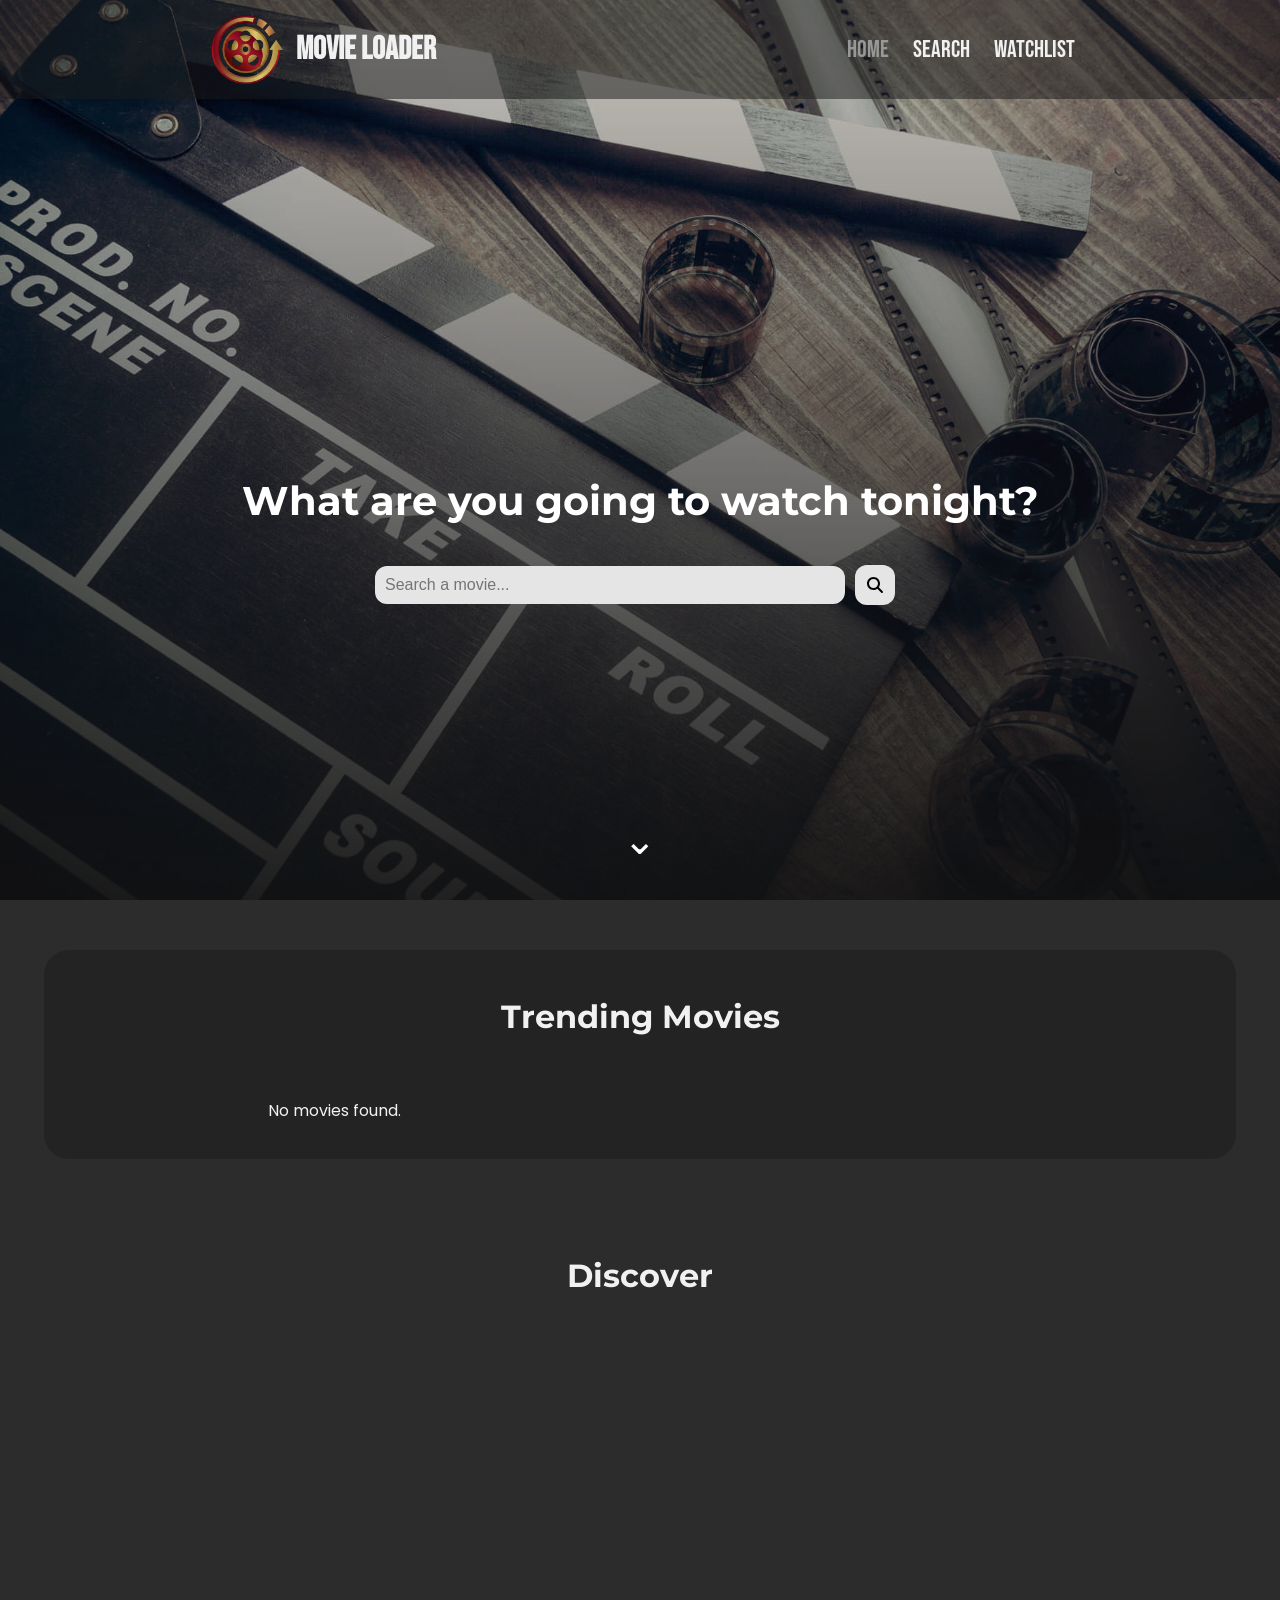
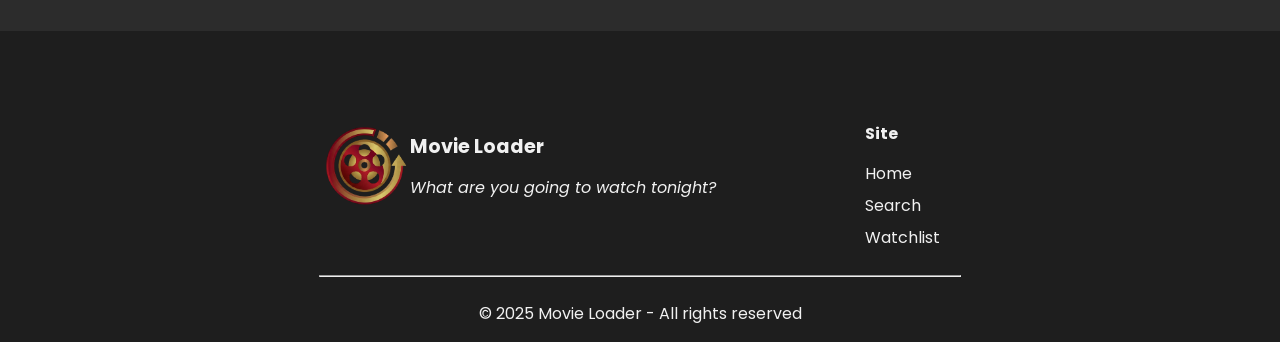
<file: index.html>
<!DOCTYPE html>
<html lang="en">
<head>
    <meta charset="UTF-8">
    <meta name="viewport" content="width=device-width, initial-scale=1.0">
    <title>Movie Loader</title>

    <link rel="stylesheet" href="styles/styles.css">
    <link rel="stylesheet" href="https://unpkg.com/aos@2.3.1/dist/aos.css">

    <link rel="icon" href="assets/icon/icon.png">
</head>
<body>

    <div id="loader">
        <div class="spinner"></div>
    </div>
    
    <header data-aos="fade-down">
        <div class="left">
            <a href="index.html" class="header-home-link" aria-label="Go to home page" tabindex="0">
                <img src="assets/icon/icon.png" alt="Movie Loader logo">
                <h1>Movie Loader</h1>
            </a>
        </div>

        <nav aria-label="Main navigation">
            <a href="#" class="link disabled">Home</a>
            <a href="search.html" class="link">Search</a>
            <a href="watchlist.html" class="link">Watchlist</a>
        </nav>

        <img src="assets/icon/hamburger.png" id="hamburger-button" alt="" aria-label="Open menu">

        <div class="hamburger-overlay" id="hamburger-overlay"></div>

        <nav class="hamburger-menu" id="hamburger-menu" aria-label="Mobile navigation">
            <a href="#" class="link disabled">Home</a>
            <a href="search.html" class="link">Search</a>
            <a href="watchlist.html" class="link">Watchlist</a>
        </nav>
    </header>

    <section class="hero">
        <h3 data-aos="zoom-in">What are you going to watch tonight?</h3>

        <div class="searchBar indexSearchBar" data-aos="zoom-in">
            <input 
                type="text" 
                placeholder="Search a movie..." 
                class="searchInput" 
                id="searchInput" 
                aria-label="Search for a movie"
            >
            <button class="searchBtn" id="searchBtn" aria-label="Search">
                <img src="assets/icon/search.svg" alt="">
            </button>
        </div>

        <a href="#trending" class="scrollHint" aria-label="Scroll to trending movies">
            <span class="arrow" aria-hidden="true">⌄</span>
        </a>
    </section>

    <main>
        <section class="trending" id="trending" data-aos="fade-up">
            <h2>Trending Movies</h2>
            <div id="trending-container"></div>
        </section>

        <section class="discover" id="discover" data-aos="fade-up">
            <h2>Discover</h2>
            <div id="discover-container" class="discover-container" data-aos="fade-up"></div>
            <button id="load-more">Discover More</button>
        </section>
    </main>

    <footer data-aos="fade-up">
        <div class="top-side">
            <div class="logo-side">
                <img src="assets/icon/icon.png" alt="Movie Loader logo">
                <div class="text">
                    <h4>Movie Loader</h4>
                    <p>What are you going to watch tonight?</p>
                </div>
            </div>

            <div class="link-side">
                <h4>Site</h4>
                <a href="index.html" class="link">Home</a>
                <a href="search.html" class="link">Search</a>
                <a href="watchlist.html" class="link">Watchlist</a>
            </div>
        </div>

        <hr>

        <p>© 2025 Movie Loader - All rights reserved</p>
    </footer>

    <script type="module" src="script/common.js"></script>
    <script src="script/components/hamburger.js"></script>
    <script src="script/helpers/loader.js"></script>
    <script type="module" src="script/main/index.js"></script>

    <script src="https://unpkg.com/aos@2.3.1/dist/aos.js"></script>

</body>
</html>
</file>
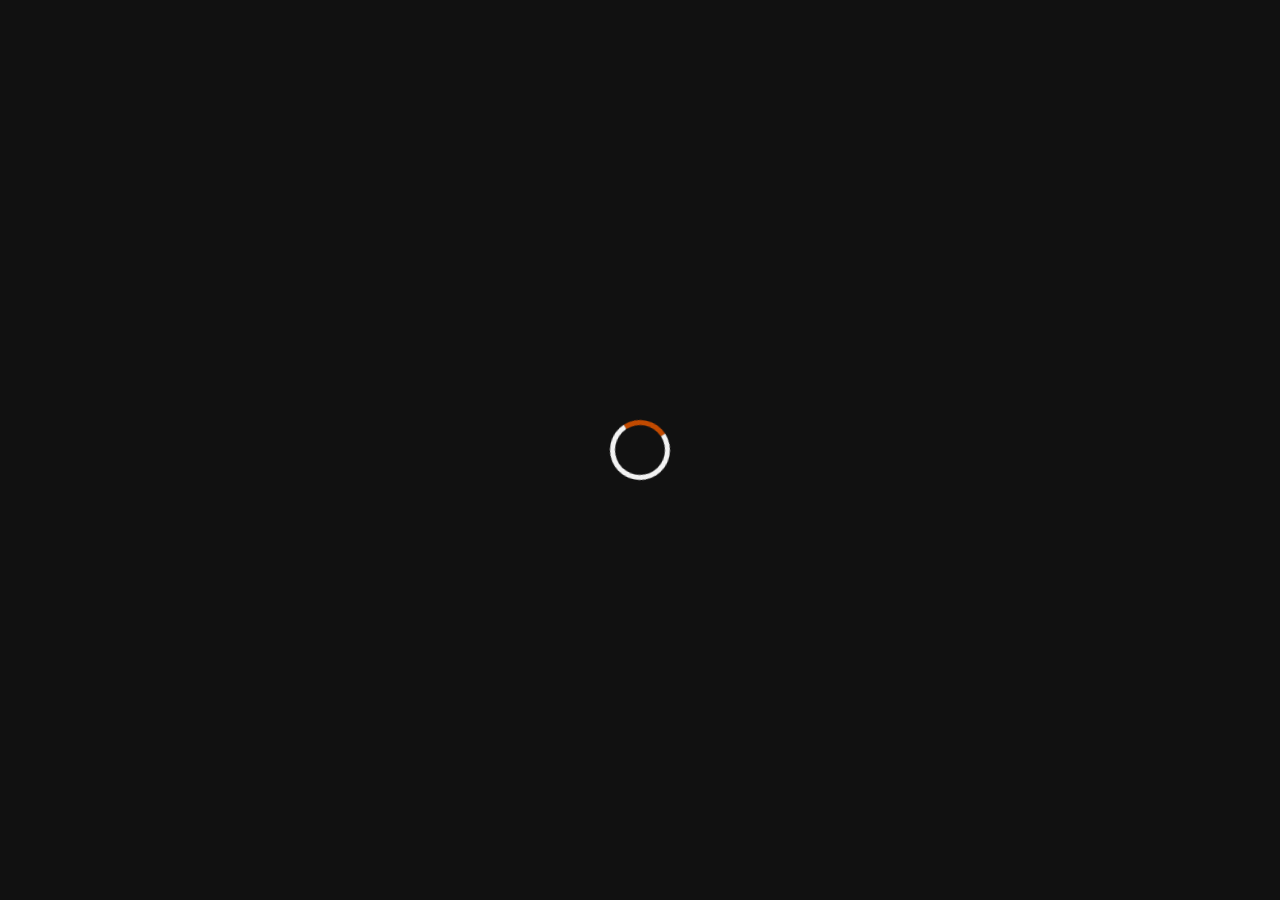
<file: movie.html>
<!DOCTYPE html>
<html lang="en">
<head>
    <meta charset="UTF-8">
    <meta name="viewport" content="width=device-width, initial-scale=1.0">
    <title>Movie</title>

    <link rel="stylesheet" href="styles/styles.css">
    <link rel="stylesheet" href="styles/pages/movieDetails.css">
    <link rel="stylesheet" href="https://unpkg.com/aos@2.3.1/dist/aos.css">

    <link rel="icon" href="assets/icon/icon.png">
</head>

<body>

    <div id="loader">
        <div class="spinner"></div>
    </div>

    <header data-aos="fade-down">
        <div class="left">
            <a href="index.html" class="header-home-link" aria-label="Go to home page" tabindex="0">
                <img src="assets/icon/icon.png" alt="Movie Loader logo">
                <h1>Movie Loader</h1>
            </a>
        </div>

        <nav aria-label="Main navigation">
            <a href="index.html" class="link">Home</a>
            <a href="search.html" class="link">Search</a>
            <a href="watchlist.html" class="link">Watchlist</a>
        </nav>

        <img src="assets/icon/hamburger.png" id="hamburger-button" alt="" aria-label="Open menu">

        <div class="hamburger-overlay" id="hamburger-overlay"></div>

        <nav class="hamburger-menu" id="hamburger-menu" aria-label="Mobile navigation">
            <a href="index.html" class="link">Home</a>
            <a href="search.html" class="link">Search</a>
            <a href="watchlist.html" class="link">Watchlist</a>
        </nav>
    </header>

    <main>
        <div id="movie-container"></div>
    </main>

    <footer style="margin-top: 0;">
        <div class="top-side">
            <div class="logo-side">
                <img src="assets/icon/icon.png" alt="Movie Loader logo">
                <div class="text">
                    <h4>Movie Loader</h4>
                    <p>What are you going to watch tonight?</p>
                </div>
            </div>

            <div class="link-side">
                <h4>Site</h4>
                <a href="index.html" class="link">Home</a>
                <a href="search.html" class="link">Search</a>
                <a href="watchlist.html" class="link">Watchlist</a>
            </div>
        </div>

        <hr>

        <p>© 2025 Movie Loader - All rights reserved</p>
    </footer>

    <script type="module" src="script/common.js"></script>
    <script src="script/components/hamburger.js"></script>
    <script src="script/helpers/loader.js"></script>
    <script type="module" src="script/main/movieDetails.js"></script>

    <script src="https://unpkg.com/aos@2.3.1/dist/aos.js"></script>

</body>
</html>
</file>
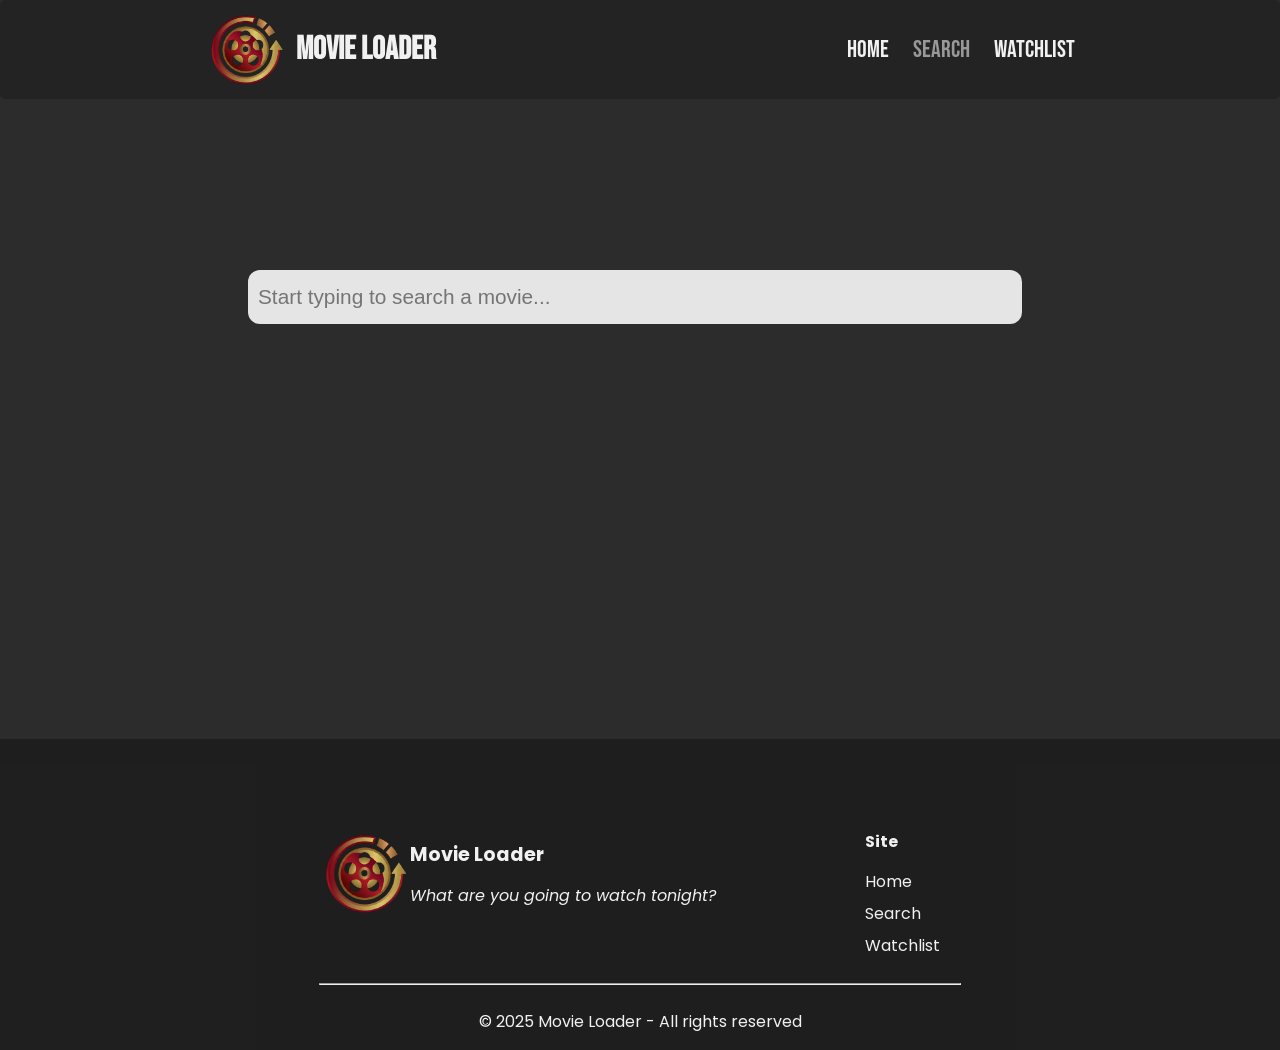
<file: search.html>
<!DOCTYPE html>
<html lang="en">
<head>
    <meta charset="UTF-8">
    <meta name="viewport" content="width=device-width, initial-scale=1.0">
    <title>Search</title>

    <link rel="stylesheet" href="styles/styles.css">
    <link rel="stylesheet" href="https://unpkg.com/aos@2.3.1/dist/aos.css">
    <link rel="icon" href="assets/icon/icon.png">
</head>

<body>

    <div id="loader">
        <div class="spinner"></div>
    </div>

    <header data-aos="fade-down">
        <div class="left">
            <a href="index.html" class="header-home-link" aria-label="Go to home page" tabindex="0">
                <img src="assets/icon/icon.png" alt="Movie Loader logo">
                <h1>Movie Loader</h1>
            </a>
        </div>

        <nav aria-label="Main navigation">
            <a href="index.html" class="link">Home</a>
            <a href="search.html" class="link disabled">Search</a>
            <a href="watchlist.html" class="link">Watchlist</a>
        </nav>

        <img src="assets/icon/hamburger.png" id="hamburger-button" alt="" aria-label="Open menu">

        <div class="hamburger-overlay" id="hamburger-overlay"></div>

        <nav class="hamburger-menu" id="hamburger-menu" aria-label="Mobile navigation">
            <a href="index.html" class="link">Home</a>
            <a href="search.html" class="link disabled">Search</a>
            <a href="watchlist.html" class="link">Watchlist</a>
        </nav>
    </header>

    <main>
        <div class="searchBar searchSearchBar" data-aos="zoom-in">
            <input 
                type="text" 
                placeholder="Start typing to search a movie..." 
                class="searchInput" 
                id="searchInput"
                aria-label="Search for a movie"
            >
        </div>

        <section class="search" id="search" data-aos="fade-up">
            <div id="results-info" class="results-info" aria-live="polite"></div>
            <div id="search-container"></div>
            <div id="end-message" aria-live="polite"></div>
        </section>
    </main>

    <footer>
        <div class="top-side">
            <div class="logo-side">
                <img src="assets/icon/icon.png" alt="Movie Loader logo">
                <div class="text">
                    <h4>Movie Loader</h4>
                    <p>What are you going to watch tonight?</p>
                </div>
            </div>

            <div class="link-side">
                <h4>Site</h4>
                <a href="index.html" class="link">Home</a>
                <a href="search.html" class="link">Search</a>
                <a href="watchlist.html" class="link">Watchlist</a>
            </div>
        </div>

        <hr>

        <p>© 2025 Movie Loader - All rights reserved</p>
    </footer>

    <script type="module" src="script/common.js"></script>
    <script src="script/components/hamburger.js"> </script>
    <script src="script/helpers/loader.js"></script>
    <script type="module" src="script/main/search.js"></script>

    <script src="https://unpkg.com/aos@2.3.1/dist/aos.js"></script>

</body>
</html>
</file>
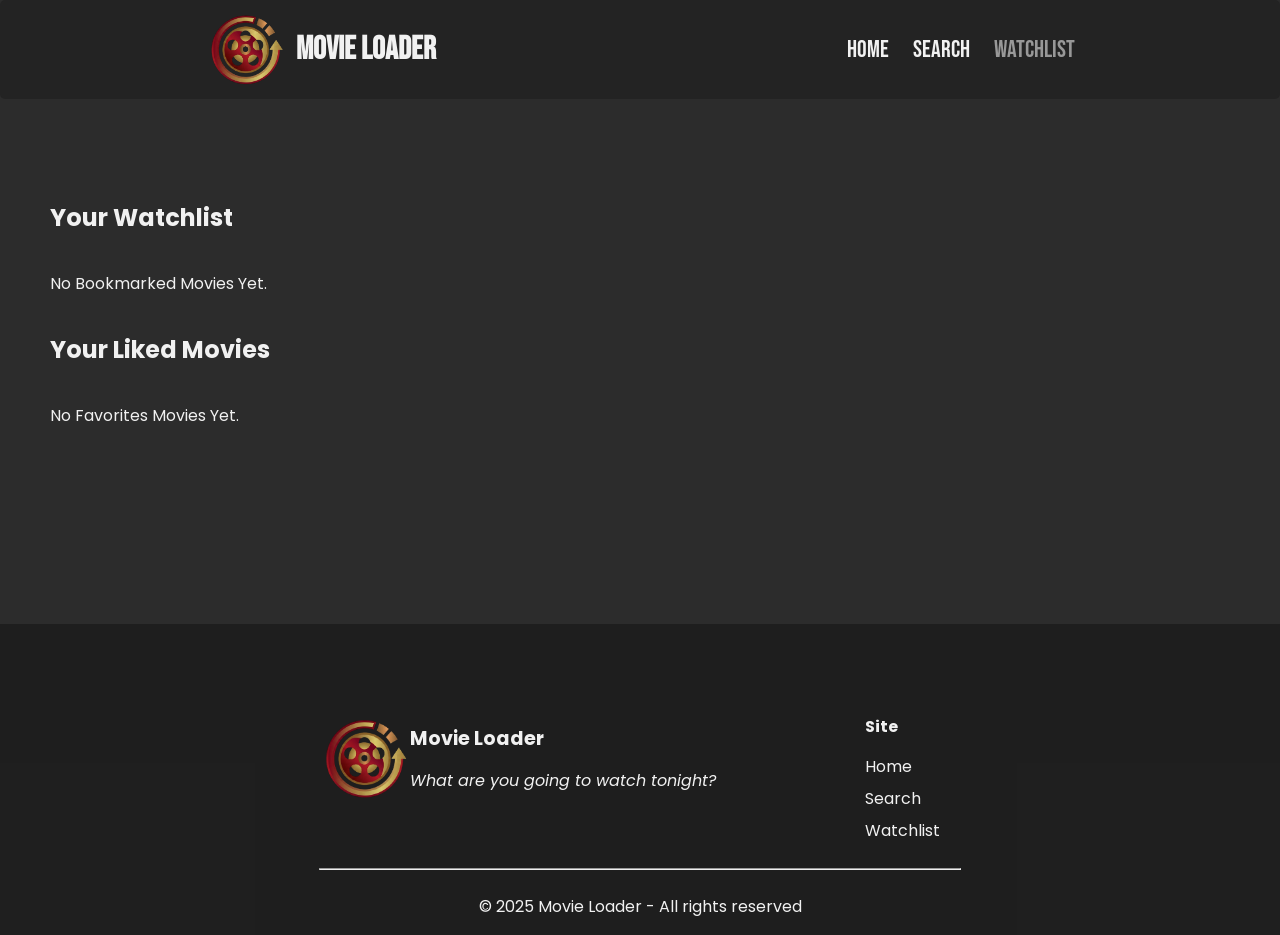
<file: watchlist.html>
<!DOCTYPE html>
<html lang="en">
<head>
    <meta charset="UTF-8">
    <meta name="viewport" content="width=device-width, initial-scale=1.0">
    <title>Watchlist</title>

    <link rel="stylesheet" href="styles/styles.css">
    <link rel="stylesheet" href="styles/pages/watchlist.css">
    <link rel="stylesheet" href="https://unpkg.com/aos@2.3.1/dist/aos.css">

    <link rel="icon" href="assets/icon/icon.png">
</head>

<body>

    <div id="loader">
        <div class="spinner"></div>
    </div>

    <header data-aos="fade-down">
        <div class="left">
            <a href="index.html" class="header-home-link" aria-label="Go to home page" tabindex="0">
                <img src="assets/icon/icon.png" alt="Movie Loader logo">
                <h1>Movie Loader</h1>
            </a>
        </div>

        <nav aria-label="Main navigation">
            <a href="index.html" class="link">Home</a>
            <a href="search.html" class="link">Search</a>
            <a href="watchlist.html" class="link disabled">Watchlist</a>
        </nav>

        <img src="assets/icon/hamburger.png" id="hamburger-button" aria-label="Open menu" alt="">

        <div class="hamburger-overlay" id="hamburger-overlay"></div>

        <nav class="hamburger-menu" id="hamburger-menu" aria-label="Mobile navigation">
            <a href="index.html" class="link">Home</a>
            <a href="search.html" class="link">Search</a>
            <a href="watchlist.html" class="link disabled">Watchlist</a>
        </nav>
    </header>

    <main>
        <section id="watchlist-container">
            <h1>Your Watchlist</h1>
            <div id="bookmarks-container"></div>

            <h2>Your Liked Movies</h2>
            <div id="favorites-container"></div>
        </section>
    </main>

    <footer style="margin-top: 0;">
        <div class="top-side">
            <div class="logo-side">
                <img src="assets/icon/icon.png" alt="Movie Loader logo">
                <div class="text">
                    <h4>Movie Loader</h4>
                    <p>What are you going to watch tonight?</p>
                </div>
            </div>

            <div class="link-side">
                <h4>Site</h4>
                <a href="index.html" class="link">Home</a>
                <a href="search.html" class="link">Search</a>
                <a href="watchlist.html" class="link">Watchlist</a>
            </div>
        </div>

        <hr>

        <p>© 2025 Movie Loader - All rights reserved</p>
    </footer>

    <script type="module" src="script/common.js"></script>
    <script src="script/components/hamburger.js"></script>
    <script src="script/helpers/loader.js"></script>
    <script type="module" src="script/main/watchlist.js"></script>

    <script src="https://unpkg.com/aos@2.3.1/dist/aos.js"></script>

</body>
</html>
</file>
<file: styles/styles.css>
/* Variables */
@import url(variables.css);

/* Layout */
@import url(layout/header.css);
@import url(layout/hamburger.css);
@import url(layout/hero.css);
@import url(layout/main.css);
@import url(layout/footer.css);

/* Components */
@import url(components/animation.css);
@import url(components/button.css);
@import url(components/card.css);
@import url(components/searchBar.css);
@import url(components/loader.css);

*{
    /* outline: solid red 2px; */
    transition: all 0.2s ease;
}

html{
    scroll-behavior: smooth;  
}

html, body {
    height: 100vh;
    margin: 0;
    padding: 0;
}

/* Accessibility : focus visible */
a:focus-visible, button:focus-visible, .link:focus-visible, .searchBtn:focus-visible, #searchInput:focus-visible {
    outline: 5px solid var(--accessibility-focus-color);
    outline-offset: 2px;
    border-radius: 7px;
    box-shadow: 0 0 0 4px rgba(88,166,255,0.2);
    z-index: 20;
}

#searchInput:focus-visible{
    outline: 3px solid var(--accessibility-focus-color);
}

body{
    margin: 0;
    padding: 0;
    box-sizing: border-box;

    display: flex;
    flex-direction: column;
    min-height: 100vh;

    color: var(--default-text-color);
    background: var(--default-background-color);
    font-family: Poppins; /* Default Fonts */

}

/* Link Style */
.link{
    color: var(--default-text-color);
    text-decoration: none;
}

.link:hover{
    transform: scale(1.05);
    text-decoration: underline;
}

/* Disabled Link */
.disabled{
    pointer-events: none;
    color: rgb(152, 152, 152) !important;
}

/* End Searching Message */
.end-message{
    align-self: flex-end;
    width: 240px;
    max-width: 240px;
    flex: 1;
    font-style: italic;
}

/* MetaScore Badge */
.rating-badge {
    position: absolute;
    top: 10px;
    right: 10px;
    background: rgb(0, 0, 0);
    padding: 5px 8px;
    border-radius: 4px;
    font-weight: bold;
}
</file>
<file: styles/pages/movieDetails.css>
/* BACKDROP */
.movie-backdrop {
    opacity: 0;
    animation: blurBackdropIn 1.2s ease-out 0.1s forwards;
    position: fixed;
    top: 0;
    left: 0;
    width: 100vw;
    height: 100vh;
    background-size: cover;
    background-position: center;
    filter: blur(10px) brightness(0.5);
    z-index: 0;
    pointer-events: none;
}

/* DETAILS CONTAINER */
.movie-details {
    opacity: 0;
    animation: fadeDetailsIn 0.85s var(--animation-type) 0.25s forwards;
    display: flex;
    flex-direction: column;
    gap: 14px;
    max-width: 900px;
    margin: 12vh auto;
    background: var(--movie-details-background-color);
    padding: 16px 18px;
    border-radius: 10px;
    position: relative;
    z-index: 1;
}

.first-line {
    display: flex;
    gap: 18px;
    flex-wrap: wrap;
    align-items: flex-start;
}

.movie-left {
    opacity: 0;
    animation: fadeDetailsIn 0.85s var(--animation-type) 0.35s forwards;
    display: flex;
    flex-direction: column;
    flex-shrink: 0;
}

.poster {
    width: 210px;
    border-radius: 8px;
}

.movie-right {
    flex: 1;
}

.movie-right > div {
    opacity: 0;
    transform: scale(0.95);
    animation: fadePosterIn 0.7s var(--animation-type) 0.45s forwards;
    margin-bottom: 15px;
}

.movie-details h1 {
    margin: 0 0 7px;
    font-size: 1.4rem;
}

.genres {
    opacity: 0.7;
    margin-bottom: 10px;
    font-size: 0.95em;
}

.overview {
    opacity: 0;
    animation: fadeIn 0.7s var(--animation-type) 0.7s forwards;
    margin-bottom: 12px;
    line-height: 1.4;
    font-size: 0.97em;
}

.info-grid {
    opacity: 0;
    animation: fadeIn 0.7s var(--animation-type) 0.85s forwards;
    display: flex;
    flex-direction: column;
    gap: 6px;
    font-size: 0.97em;
}

.info-grid p {
    margin: 0;
}

.title {
    display: flex; 
    justify-content: space-between;
}

/* CASTING */

.actors-container > p {
    font-size: 1.05rem;
    margin-bottom: 10px;
}

.actors-container{
    opacity: 0;
    animation: fadeDetailsIn 0.7s var(--animation-type) 1s forwards;
}

.actor-card {
    background: var(--actors-card-background-color);
    border-radius: 7px;
    padding: 7px;
    text-align: center;
    transition: transform 0.2s, box-shadow 0.2s;
    width: 110px;
}

.actor-card:hover {
    transform: translateY(-5px);
    box-shadow: 0 4px 12px rgba(0,0,0,0.5);
}

.actor-card img {
    width: 100%;
    height: 110px;
    object-fit: cover;
    border-radius: 7px;
    margin-bottom: 6px;
}

.actor-name {
    font-weight: bold;
    font-size: 0.82rem;
    margin-bottom: 2px;
}

.actor-character {
    font-size: 0.7rem;
    opacity: 0.7;
}

.movie-right span.year {
    color: gray;
    font-size: 0.7em;
    margin-left: 10px;
}

/* COLLECTION */
.collection-container {
    opacity: 0;
    animation: fadeDetailsIn 0.85s var(--animation-type) 1.7s forwards;
    width: 100%;
    margin-top: 20px;
}

.actors,
.collection-movies {
    display: grid;
    gap: 10px;
    grid-template-columns: repeat(auto-fill, minmax(120px, 1fr));
    justify-content: start; 
}

.collection-movies {
    gap: 15px;
}

/* Badge Not out */
.badge-not-out {
  display: inline-block;
  background: var(--not-out-color);
  color: var(--default-text-color);
  font-weight: bold;
  border-radius: 12px;
  padding: 2px 10px;
  margin-left: 8px;
  font-size: 0.95em;
  box-shadow: 0 1px 4px #0002;
}

/* MOVIE DETAILS RESPONSIVE */
@media(max-width: 800px) {
    .first-line {
        flex-direction: column;
        align-items: center;
        text-align: center;
    }

    .title {
        justify-content: center;
        gap: 10px;
    }

    .poster {
        width: 250px;
    }

    .movie-details *:not(h1) {
        font-size: 95%;
    }

    .actor-card img {
        height: 130px;
    }
}

@media(max-width: 1150px) {
    .movie-details h1 { font-size: 1.7em; }
}

@media (max-width: 435px) {
    .actors,
    .collection-movies{
        justify-items: center;
    }
}
</file>
<file: styles/pages/watchlist.css>
main{
    margin: 20vh 50px;
}
</file>
